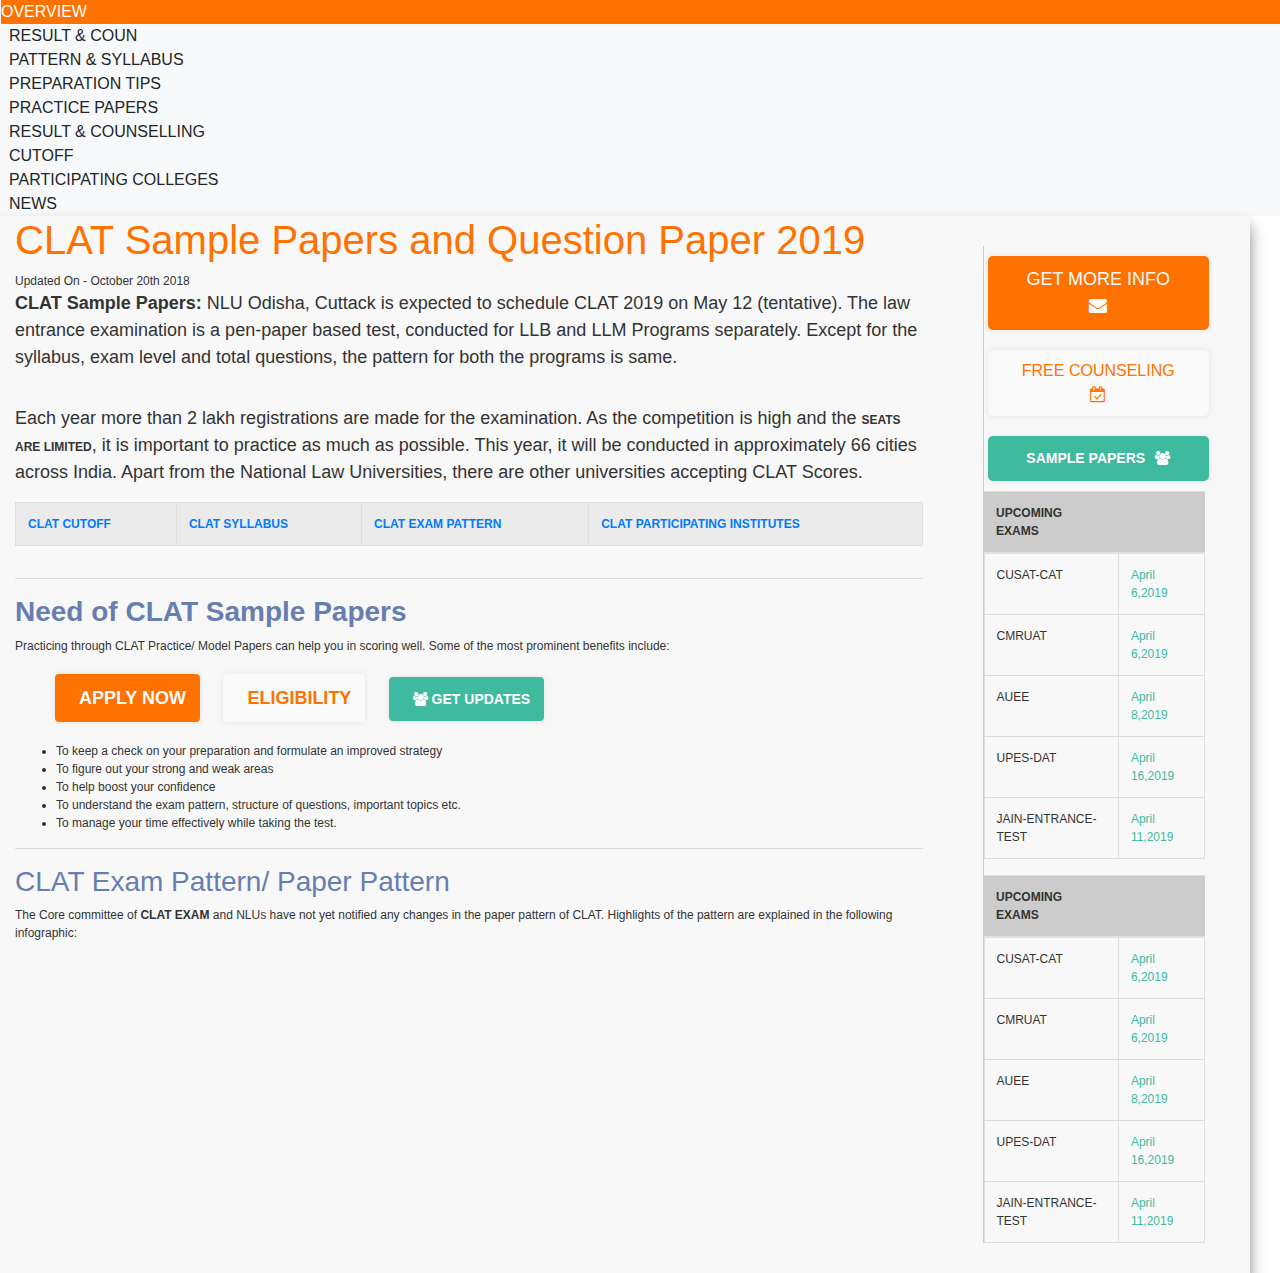
<file: index.html>
<!DOCTYPE html>
<html lang="en">
<head>
  <title>CLAT sample </title>
  <meta charset="utf-8">
  <meta name="viewport" content="width=device-width, initial-scale=1">
  <link rel="stylesheet" href="https://maxcdn.bootstrapcdn.com/bootstrap/4.2.1/css/bootstrap.min.css"><link rel="stylesheet" href="style.css">
  <link rel="stylesheet" href="https://cdnjs.cloudflare.com/ajax/libs/font-awesome/4.7.0/css/font-awesome.min.css">
  <script src="https://ajax.googleapis.com/ajax/libs/jquery/3.3.1/jquery.min.js"></script>
<script src="https://cdnjs.cloudflare.com/ajax/libs/popper.js/1.14.6/umd/popper.min.js"></script>

<script src="https://maxcdn.bootstrapcdn.com/bootstrap/4.2.1/js/bootstrap.min.js"></script>

 
  <script src="https://maxcdn.bootstrapcdn.com/bootstrap/4.2.1/js/bootstrap.min.js"></script>
  <style>
		li:hover{
			background-color:#FF7200;
		}
		.activeM{
			background-color:#FF7200;
			color:white;
		}
		a{
		 text-transform:uppercase;
		 font-size:12px;
		 font-weight:600;
		}
		li{
		margin-left:1px;
		}
		.nav-link:hover{
			color:white !important;
		}
	</style>
</head>
<body>
    <header class="example-one-header bg-light scroll">
        <nav class="flex">
            
            <li class="nav-item activeM">OVERVIEW</li>
        
            
            <li class="nav-item dropdown pr-2 pl-2 ">
               RESULT & COUN
            </li>
            <li class="nav-item pr-2 pl-2">PATTERN & SYLLABUS</li>
            <li class="nav-item pr-2 pl-2">PREPARATION TIPS</li>
            <li class="nav-item pr-2 pl-2">PRACTICE PAPERS</li>
            <li class="nav-item pr-2 pl-2">RESULT & COUNSELLING</li>
            <li class="nav-item pr-2 pl-2">CUTOFF</li>
            <li class="nav-item pr-2 pl-2">PARTICIPATING COLLEGES</li>
            <li class="nav-item pr-2 pl-2">NEWS</li>
        </nav>
    </header>
                

<div class="container-fluid">
    <div class="row">
    <div class="col-sm-9">
        <h1>CLAT Sample Papers and Question Paper 2019</h1>
        <div class="update">Updated On - October 20th 2018</div>
        <p class="body-1">
            <strong>CLAT Sample Papers:</strong> NLU Odisha, Cuttack is expected to schedule CLAT 2019
                on May 12 (tentative). The law entrance examination is a pen-paper based 
                test, conducted for LLB and LLM Programs separately. Except for the syllabus,
                exam level and total questions, the pattern for both the programs is same.
        </p>
        <br>
        <p class="body-1">Each year more than 2 lakh registrations are made for the examination. As the 
            competition is high and the <a>seats are limited</a>, it is important to practice as
            much as possible. This year, it will be conducted in approximately 66 cities 
            across India. Apart from the National Law Universities, there are other universities 
            accepting CLAT Scores.
        </p>

        <div class="table-responsive">
            <table class="table table-striped style_table">
                <tbody>
                    <tr>
                        <td><strong><a href="#" target="_blank">CLAT Cutoff</a></strong></td>
                        <td><strong><a href="#" target="_blank">CLAT Syllabus</a></strong></td>
                        <td><a href="#" target="_blank"><strong>CLAT Exam Pattern</strong></a></td>
                        <td><strong><a href="#" target="_blank">CLAT Participating Institutes</a></strong></td>
                    </tr>
                </tbody>
            </table>
        </div>
        <hr> 
        <h3 class="title">
            <strong>Need of CLAT Sample Papers
                </strong>
        </h3>
        <p>Practicing through CLAT Practice/ Model Papers can help you in scoring well. Some of the most prominent benefits include:</p>
        <div class="button-appear">
            <a class="apply-now" href="javascript:void(0)" title="apply-now"><span class="glyphicon glyphicon-envelope"></span>APPLY NOW</a>
            <a class="eligibility" href="javascript:void(0)" title="check-eligibility"><span class="glyphicon glyphicon-check"></span> ELIGIBILITY</a>
            <a class="get-update" href="javascript:void(0)" title="get-updates" style="color:white;font-weight:bold;font-size:14px;"> 
                    <i class="fa fa-users"></i> GET UPDATES</a>
        </div>

        <ul>
            <li>To keep a check on your preparation and formulate an improved strategy</li>
            <li>To figure out your strong and weak areas</li>
            <li>To help boost your confidence</li>
            <li>To understand the exam pattern, structure of questions, important topics etc.</li>
            <li>To manage your time effectively while taking the test.</li>
            
        </ul>
        <hr>
        <h3>CLAT Exam Pattern/ Paper Pattern</h3>
        <p>The Core committee of <a>CLAT exam</a> and NLUs have not yet notified any changes in the paper pattern of CLAT. Highlights of the pattern are explained in the following infographic:</p>
    </div>
    <div class="col-sm-3">
          
        <div class="button-appear side-menu">
            <div class="">
            <button class="apply-now"  title="apply-now">GET MORE INFO <i class="fa fa-envelope"></i></button>
        </div>
        <div>
            <button class="eligibility" title="check-eligibility" style="font-size:16px;"> FREE COUNSELING <i class="fa fa-calendar-check-o"></i></button>
        </div>
        <div>
                <button class="get-update"  title="get-updates" style="color:white;font-weight:bold;font-size:14px;"> 
                         SAMPLE PAPERS<i class="fa fa-users"></i></button>
        </div>
        <table class="table">
                <thead class="table-head table-striped">
                  <tr>
                    <th scope="col">UPCOMING EXAMS</th>
                    <th scope="col"></th>
                  </tr>
                </thead>
                <tbody>
                  <tr>
                    <td>CUSAT-CAT</td>
                    <td class="date">April 6,2019</td>
                    
                  </tr>
                  <tr>
                        <td>CMRUAT</td>
                        <td class="date">April 6,2019</td>
                  </tr>
                  <tr>
                        <td>AUEE</td>
                        <td class="date" >April 8,2019</td>
                  </tr>
                  <tr>
                        <td>UPES-DAT</td>
                        <td class="date" >April 16,2019</td>
                  </tr>
                  <tr>
                        <td>JAIN-ENTRANCE-TEST</td>
                        <td class="date" >April 11,2019</td>
                  </tr>
                </tbody>
                
                        
                  
              </table>
              <table class="table">
                    <thead class="table-head table-striped">
                      <tr>
                        <th scope="col">UPCOMING EXAMS</th>
                        <th scope="col"></th>
                      </tr>
                    </thead>
                    <tbody>
                      <tr>
                        <td>CUSAT-CAT</td>
                        <td class="date">April 6,2019</td>
                        
                      </tr>
                      <tr>
                            <td>CMRUAT</td>
                            <td class="date">April 6,2019</td>
                      </tr>
                      <tr>
                            <td>AUEE</td>
                            <td class="date" >April 8,2019</td>
                      </tr>
                      <tr>
                            <td>UPES-DAT</td>
                            <td class="date" >April 16,2019</td>
                      </tr>
                      <tr>
                            <td>JAIN-ENTRANCE-TEST</td>
                            <td class="date" >April 11,2019</td>
                      </tr>
                    </tbody>
                    
                            
                      
                  </table>
                  
              
              

            
    </div>
        

    </div>
    </div>
  </div>

  <script>
        $(document).ready(function(){
            $(".nav-item").click(function(){
                $(".nav-item").removeClass("activeM");
                $(".nav-item").children("a").css("color","rgba(0,0,0,.5)");
                $(this).addClass("activeM");
                $(this).children("a").css("color","white");
            });
            $( ".dropdown" )
      .mouseover(function() {
        $( this ).addClass('show').attr('aria-expanded',"true");
        $( this ).find('.dropdown-menu').addClass('show');
      })
      .mouseout(function() {
        $( this ).removeClass('show').attr('aria-expanded',"false");
        $( this ).find('.dropdown-menu').removeClass('show');
      });
        });
    </script>

</body>
</html>
</file>
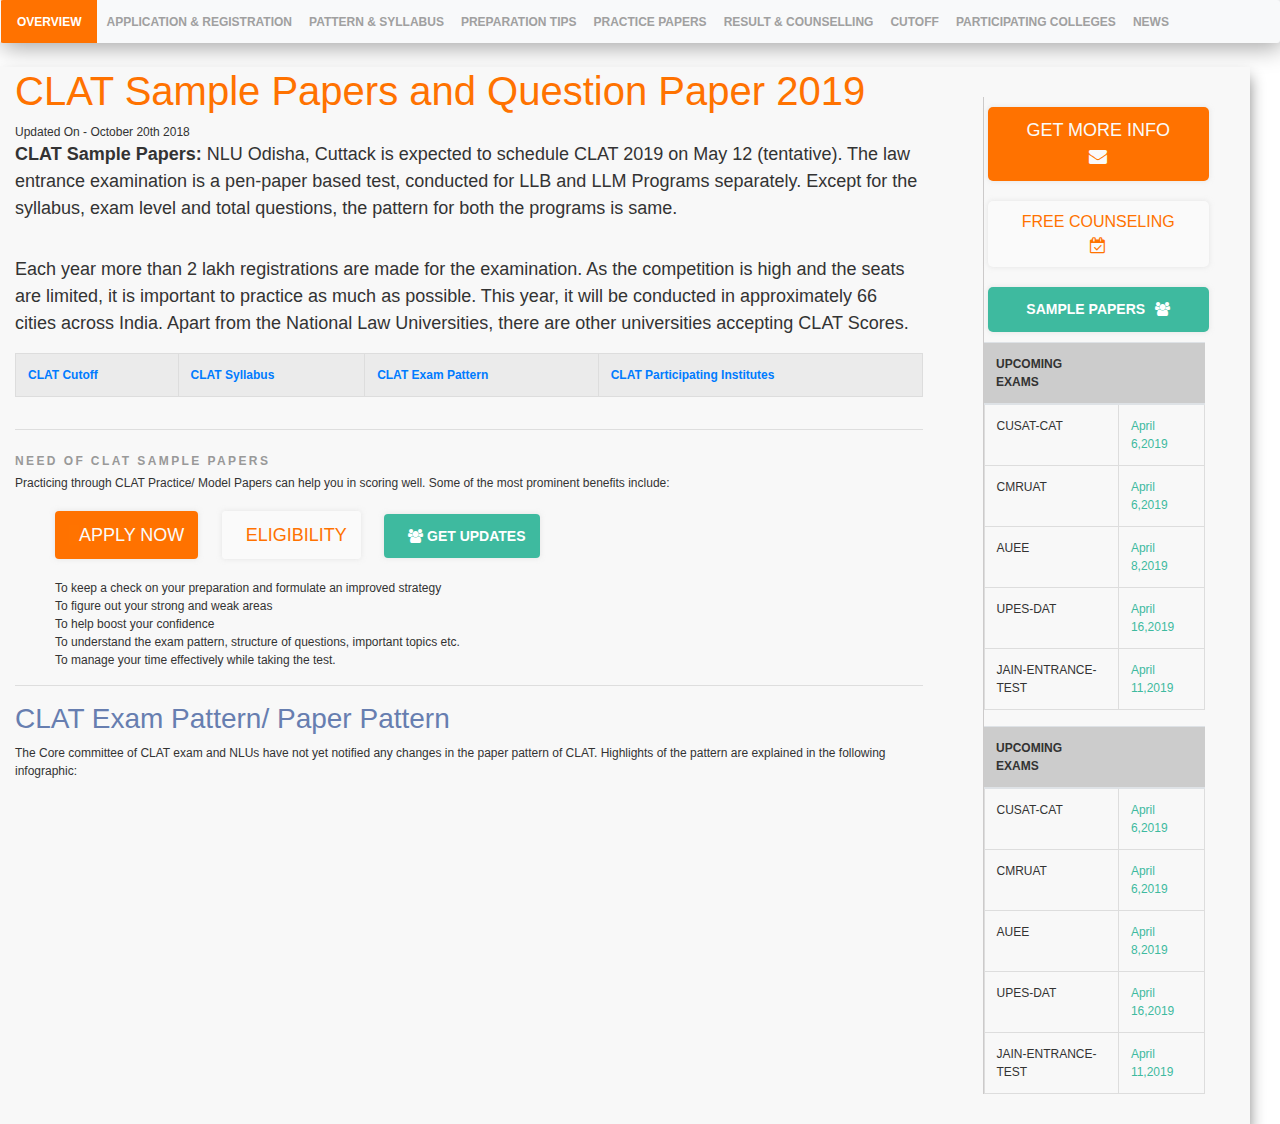
<file: navbar.html>
<!DOCTYPE html>
<html>
<title>HTML Tutorial</title>
<meta charset="utf-8">
<meta name="viewport" content="width=device-width, initial-scale=1">
<link rel="stylesheet" href="https://maxcdn.bootstrapcdn.com/bootstrap/4.2.1/css/bootstrap.min.css"><link rel="stylesheet" href="style.css">
<link rel="stylesheet" href="https://cdnjs.cloudflare.com/ajax/libs/font-awesome/4.7.0/css/font-awesome.min.css">
<script src="https://ajax.googleapis.com/ajax/libs/jquery/3.3.1/jquery.min.js"></script>
<script src="https://cdnjs.cloudflare.com/ajax/libs/popper.js/1.14.6/umd/popper.min.js"></script>

<script src="https://maxcdn.bootstrapcdn.com/bootstrap/4.2.1/js/bootstrap.min.js"></script>
<style>

.scroll {   
  display: flex;
  flex-wrap: nowrap;
  overflow: auto;
  -webkit-overflow-scrolling: touch;
  -ms-overflow-style: -ms-autohiding-scrollbar;
}
.flex {
  display: flex;
  flex-wrap: nowrap;
}
.logo {
  flex: 0 0 120px;
}
.nav-item {
  flex: 0 0 auto;
  cursor: pointer;
}
.example-three .logo {
  display: block;
  border: none;
}
.example-three .nav-item {
  color: #a0a0a0;
}

.example-one-header, .example-two-header {
  border-radius: 3px;
  color:#a0a0a0;
}
.example-three-header {
  border-radius: 3px 3px 0 0;
}
.example-three nav {
  background: #727c87;
  border-radius: 0 0 3px 3px;
}
.logo {
  text-align: center;
  font-weight: 700;
  color: #727c87;
  padding: 13px 24px 12px;
}
.logo, .nav-item {
  padding: 13px 16px 12px;
}

* {
  box-sizing: border-box;
}
body {
  color: #64cce3;
  line-height: 1.5;
}
.logo, .nav-item {
  font-size: 12px;
  font-weight:bold;
}
.title {
  margin: 24px 0 6px;
  font-size: 12px;
  text-transform: uppercase;
  letter-spacing: 0.2em;
  color: #999;
}
.scroll::-webkit-scrollbar {
  display: none;
}
.activeM{
			background-color:#FF7200;
			color:white;
        }
        .nav-item{
            margin-left:1px;
        }
        .nav-item:hover{
            background-color:#FF7200;
            color:white !important;
		}        
li{
    list-style:none;
}

</style>
</head>
<body>
    
        <header class="example-one-header bg-light scroll" style="margin-bottom:24px ; box-shadow:2px 4px 24px #a0a0a0;">
            <nav class="flex">
                
                <li class="nav-item activeM">OVERVIEW</li>
            
                
                <li class="nav-item dropdown pr-2 pl-2 ">
                   APPLICATION & REGISTRATION
                </li>
                <li class="nav-item pr-2 pl-2">PATTERN & SYLLABUS</li>
                <li class="nav-item pr-2 pl-2">PREPARATION TIPS</li>
                <li class="nav-item pr-2 pl-2">PRACTICE PAPERS</li>
                <li class="nav-item pr-2 pl-2">RESULT & COUNSELLING</li>
                <li class="nav-item pr-2 pl-2">CUTOFF</li>
                <li class="nav-item pr-2 pl-2">PARTICIPATING COLLEGES</li>
                <li class="nav-item pr-2 pl-2">NEWS</li>
            </nav>
        </header>
      
     
        <script>
                $(document).ready(function(){
                   $('.dropdown-toggle').dropdown()
               });
           </script>
        
<div class="container-fluid">
        <div class="row">
        <div class="col-sm-9">
            <h1>CLAT Sample Papers and Question Paper 2019</h1>
            <div class="update">Updated On - October 20th 2018</div>
            <p class="body-1">
                <strong>CLAT Sample Papers:</strong> NLU Odisha, Cuttack is expected to schedule CLAT 2019
                    on May 12 (tentative). The law entrance examination is a pen-paper based 
                    test, conducted for LLB and LLM Programs separately. Except for the syllabus,
                    exam level and total questions, the pattern for both the programs is same.
            </p>
            <br>
            <p class="body-1">Each year more than 2 lakh registrations are made for the examination. As the 
                competition is high and the <a>seats are limited</a>, it is important to practice as
                much as possible. This year, it will be conducted in approximately 66 cities 
                across India. Apart from the National Law Universities, there are other universities 
                accepting CLAT Scores.
            </p>
    
            <div class="table-responsive">
                <table class="table table-striped style_table">
                    <tbody>
                        <tr>
                            <td><strong><a href="#" target="_blank">CLAT Cutoff</a></strong></td>
                            <td><strong><a href="#" target="_blank">CLAT Syllabus</a></strong></td>
                            <td><a href="#" target="_blank"><strong>CLAT Exam Pattern</strong></a></td>
                            <td><strong><a href="#" target="_blank">CLAT Participating Institutes</a></strong></td>
                        </tr>
                    </tbody>
                </table>
            </div>
            <hr> 
            <h3 class="title">
                <strong>Need of CLAT Sample Papers
                    </strong>
            </h3>
            <p>Practicing through CLAT Practice/ Model Papers can help you in scoring well. Some of the most prominent benefits include:</p>
            <div class="button-appear">
                <a class="apply-now" href="javascript:void(0)" title="apply-now"><span class="glyphicon glyphicon-envelope"></span>APPLY NOW</a>
                <a class="eligibility" href="javascript:void(0)" title="check-eligibility"><span class="glyphicon glyphicon-check"></span> ELIGIBILITY</a>
                <a class="get-update" href="javascript:void(0)" title="get-updates" style="color:white;font-weight:bold;font-size:14px;"> 
                        <i class="fa fa-users"></i> GET UPDATES</a>
            </div>
    
            <ul>
                <li>To keep a check on your preparation and formulate an improved strategy</li>
                <li>To figure out your strong and weak areas</li>
                <li>To help boost your confidence</li>
                <li>To understand the exam pattern, structure of questions, important topics etc.</li>
                <li>To manage your time effectively while taking the test.</li>
                
            </ul>
            <hr>
            <h3>CLAT Exam Pattern/ Paper Pattern</h3>
            <p>The Core committee of <a>CLAT exam</a> and NLUs have not yet notified any changes in the paper pattern of CLAT. Highlights of the pattern are explained in the following infographic:</p>
        </div>
        <div class="col-sm-3">
              
            <div class="button-appear side-menu">
                <div class="">
                <button class="apply-now"  title="apply-now">GET MORE INFO <i class="fa fa-envelope"></i></button>
            </div>
            <div>
                <button class="eligibility" title="check-eligibility" style="font-size:16px;"> FREE COUNSELING <i class="fa fa-calendar-check-o"></i></button>
            </div>
            <div>
                    <button class="get-update"  title="get-updates" style="color:white;font-weight:bold;font-size:14px;"> 
                             SAMPLE PAPERS<i class="fa fa-users"></i></button>
            </div>
            <table class="table">
                    <thead class="table-head table-striped">
                      <tr>
                        <th scope="col">UPCOMING EXAMS</th>
                        <th scope="col"></th>
                      </tr>
                    </thead>
                    <tbody>
                      <tr>
                        <td>CUSAT-CAT</td>
                        <td class="date">April 6,2019</td>
                        
                      </tr>
                      <tr>
                            <td>CMRUAT</td>
                            <td class="date">April 6,2019</td>
                      </tr>
                      <tr>
                            <td>AUEE</td>
                            <td class="date" >April 8,2019</td>
                      </tr>
                      <tr>
                            <td>UPES-DAT</td>
                            <td class="date" >April 16,2019</td>
                      </tr>
                      <tr>
                            <td>JAIN-ENTRANCE-TEST</td>
                            <td class="date" >April 11,2019</td>
                      </tr>
                    </tbody>
                    
                            
                      
                  </table>
                  <table class="table">
                        <thead class="table-head table-striped">
                          <tr>
                            <th scope="col">UPCOMING EXAMS</th>
                            <th scope="col"></th>
                          </tr>
                        </thead>
                        <tbody>
                          <tr>
                            <td>CUSAT-CAT</td>
                            <td class="date">April 6,2019</td>
                            
                          </tr>
                          <tr>
                                <td>CMRUAT</td>
                                <td class="date">April 6,2019</td>
                          </tr>
                          <tr>
                                <td>AUEE</td>
                                <td class="date" >April 8,2019</td>
                          </tr>
                          <tr>
                                <td>UPES-DAT</td>
                                <td class="date" >April 16,2019</td>
                          </tr>
                          <tr>
                                <td>JAIN-ENTRANCE-TEST</td>
                                <td class="date" >April 11,2019</td>
                          </tr>
                        </tbody>
                        
                                
                          
                      </table>
                      
                  
                  
    
                
        </div>
            
    
        </div>
        </div>
      </div>
    
      <script>
            $(document).ready(function(){
                $(".nav-item").click(function(){
                    $(".nav-item").removeClass("activeM");
                    $(".nav-item").children("a").css("color","rgba(0,0,0,.5)");
                    $(this).addClass("activeM");
                    $(this).children("a").css("color","white");
                });
                $( ".dropdown" )
          .mouseover(function() {
            $( this ).addClass('show').attr('aria-expanded',"true");
            $( this ).find('.dropdown-menu').addClass('show');
          })
          .mouseout(function() {
            $( this ).removeClass('show').attr('aria-expanded',"false");
            $( this ).find('.dropdown-menu').removeClass('show');
          });
            });
        </script>
    
      

</body>
</html>
</file>
<file: style.css>
@media only screen and (max-width: 767px) {

}
.nav>li{
    display:inline;
}

.row {
    display: flex;
    flex-direction: row;
    flex-wrap: wrap;
    width: 100%;
    font-size: 12px;
    color:#333;
    box-shadow: 0px 10px 14px #888888;
    background: #f8f8f8;
  }
  
  .column {
    display: flex;
    flex-direction: column;
    flex-basis: 100%;
    flex: 1;
    text-align: center;
    cursor: pointer;

  }
  .dropdown-toggle :hover{
      display: block;
  }
  .column:hover{
      background: #FF7200;
      color:#fff;
      text-align: center;
  }
  .some-page-wrapper{
  }
  .body-1 {
      font-size: 18px;

  }

  h1{
      color:#FF7200;
  }
  .table-responsive{
      overflow-x: auto;
      display: block;
  }
  .table >tbody>tr>td{
    border: 1px solid #ddd!important;
  }
  .container-fluid{
      font-size: 18px;
      font-family: din,"Helvetica Neue",Helvetica,Arial,sans-serif;
  }
  h3{
      color: #677eb0;
  }
  
 .apply-now{
      background: #FF7200;
      color:#fafafa;
      width: 100%;  
      font-size: 18px;
      margin: 10px 0px 10px 4px;
      padding:10px 30px;
      margin-right:0px;
      border:0px;
      border-radius:5px;
      box-shadow: 0 0 5px 0 rgba(207,207,207,.5);
  }
  .get-update{
    background: #3eba9f;
    border:0px;
    color:#fff;
    width: 100%;
      font-size: 18px;
      margin: 10px 0px 10px 4px;
      padding:12px 34px;
      margin-right:0px;
      border-radius:5px;
      box-shadow: 0 0 5px 0 rgba(207,207,207,.5);
}
.eligibility{
      background: #fafafa;
      color:#FF7200;
      border:0px;
      width: 100%;
      font-size: 18px;
      margin: 10px 0px 10px 4px;
      padding:9px 32px;
      margin-right:0px;
      border-radius:5px;
      box-shadow: 0 0 5px 0 rgba(207,207,207,.5);}

.button-appear >a {
    margin:10px;
    padding:14px;
    border-radius: 4px;

  }

  .button-appear{
      margin:30px;
     
  }

  .activeM{
      background-color: #FF7200;
      color:white;
  }

  .same:hover{
    background-color: #FF7200;
    color:white;
  }
  .apply-button{

  }
  .side-menu{
      border-left:1px solid  rgb(204, 202, 202);
  }
.glyphicon-envelope{
    padding-left: 10px;
    font-size: 18px;
    background-color: rgb(255, 115, 0);
}
.glyphicon-check{
    padding-left: 10px;
    font-size: 18px;
}
.fa-users{
    padding-left: 10px;


}
.row{
    box-shadow: 0px;
}
.table-head{
    background-color: #ccc;
    border:0px;
}
.date{
    color:#3eba9f;
}
</file>
